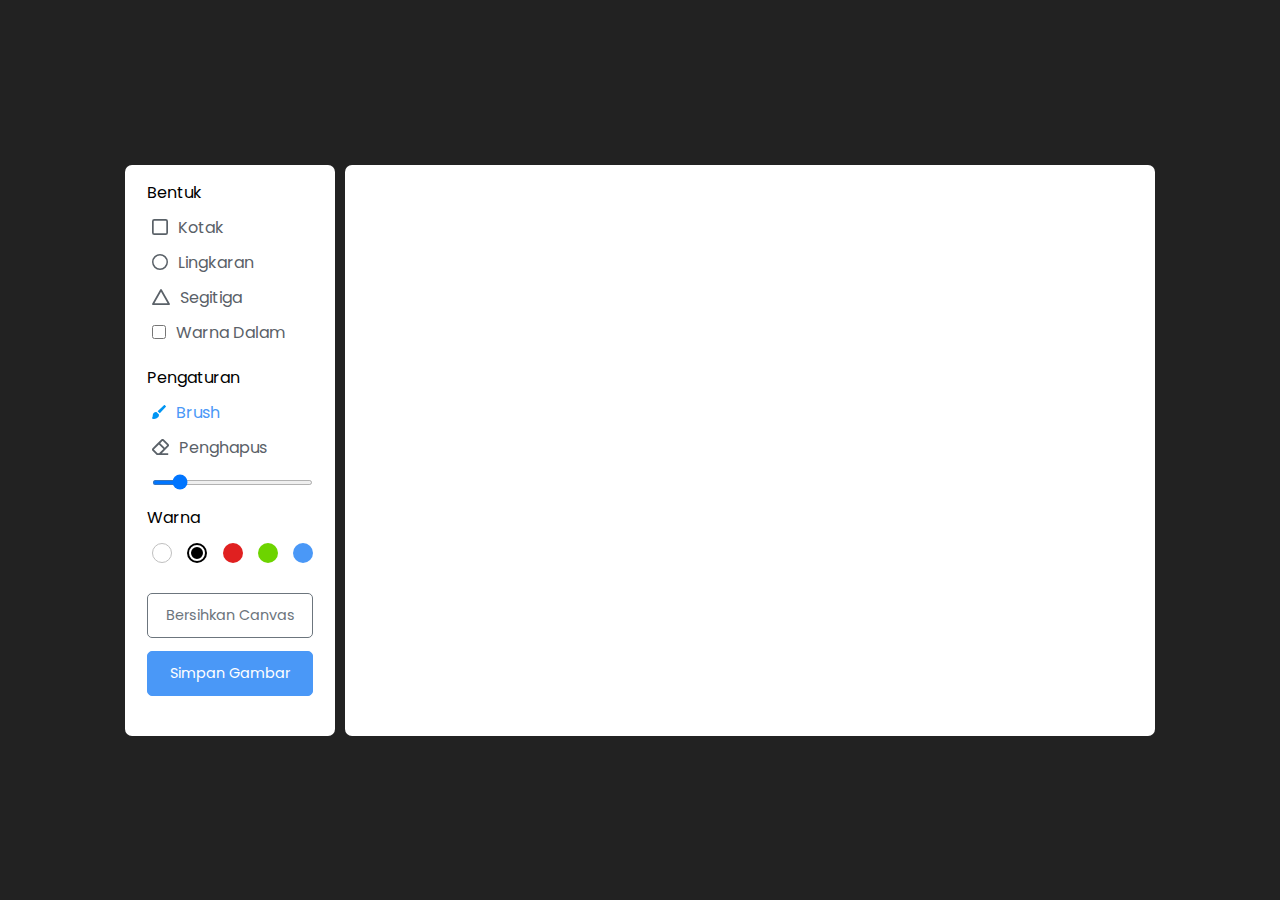
<file: index.html>
<!DOCTYPE html>
<html lang="en">

<head>
  <meta charset="UTF-8">
  <meta http-equiv="X-UA-Compatible" content="IE=edge">
  <meta name="viewport" content="width=device-width, initial-scale=1.0">
  <title>Website Gambaran</title>
  <link rel="stylesheet" href="css/main.css">
</head>

<body>
  <div class="container">
    <section class="canvas-menu">
      <div class="row">
        <label class="title">Bentuk</label>
        <ul class="menu-utama">
          <li class="menu-icon tool" id="kotak">
            <img src="icons/persegi.svg">
            <span>Kotak</span>
          </li>
          <li class="menu-icon tool" id="lingkaran">
            <img src="icons/lingkaran.svg">
            <span>Lingkaran</span>
          </li>
          <li class="menu-icon tool" id="segitiga">
            <img src="icons/segitiga.svg">
            <span>Segitiga</span>
          </li>
          <li class="menu-icon" id="">
            <input type="checkbox" id="warna-dalam">
            <label for="warna-dalam">Warna Dalam</label>
          </li>
        </ul>
      </div>
      <div class="row">
        <label class="title">Pengaturan</label>
        <ul class="menu-utama">
          <li class="menu-icon active tool" id="brush">
            <img src="icons/brush.svg">
            <span>Brush</span>
          </li>
          <li class="menu-icon tool" id="penghapus">
            <img src="icons/penghapus.svg">
            <span>Penghapus</span>
          </li>
          <li class="menu-icon">
            <input type="range" id="ukuran-slider" min="1" max="30" value="5">
          </li>
        </ul>
      </div>
      <div class="row warna">
        <label class="title">Warna</label>
        <ul class="menu-utama">
          <li class="menu-icon"></li>
          <li class="menu-icon selected"></li>
          <li class="menu-icon"></li>
          <li class="menu-icon"></li>
          <li class="menu-icon">
            <input type="color" id="pilih-warna" value="#4a98f7">
          </li>
        </ul>
      </div>
      <div class="row tombol">
        <button class="reset-canvas">Bersihkan Canvas</button>
        <button class="simpan-gambar">Simpan Gambar</button>
      </div>
    </section>
    <section class="canvas">
      <canvas></canvas>
    </section>
  </div>

  <script src="js/script.js"></script>
</body>

</html>
</file>
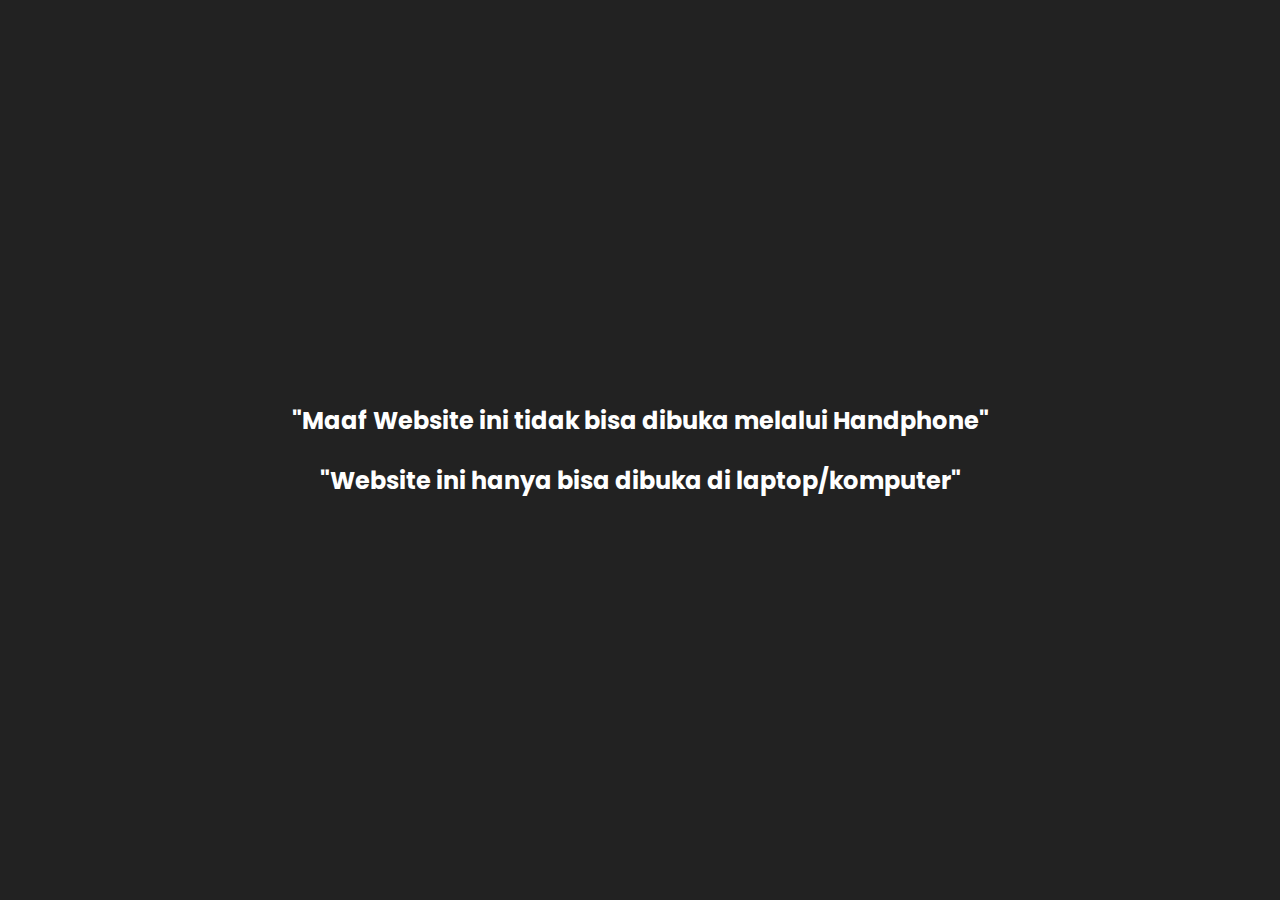
<file: phone.html>
<!DOCTYPE html>
<html lang="en">

<head>
  <meta charset="UTF-8">
  <meta http-equiv="X-UA-Compatible" content="IE=edge">
  <meta name="viewport" content="width=device-width, initial-scale=1.0">
  <title>Phone</title>
  <style>
    @import url('https://fonts.googleapis.com/css2?family=Poppins:wght@400;500;600;700&display=swap');

    * {
      margin: 0;
      padding: 0;
      box-sizing: border-box;
      font-family: 'Poppins', sans-serif;
    }

    body {
      display: flex;
      align-items: center;
      justify-content: center;
      min-height: 100vh;
      background: #222;
    }

    .container {
      color: #fff;
      text-align: center;
    }
  </style>
</head>

<body>
  <div class="container">
    <h2>"Maaf Website ini tidak bisa dibuka melalui Handphone"</h2>
    <br>
    <h2>"Website ini hanya bisa dibuka di laptop/komputer"</h2>
  </div>
  <script src="js/script.js"></script>
</body>

</html>
</file>
<file: css/main.css>
@import url('https://fonts.googleapis.com/css2?family=Poppins:wght@400;500;600;700&display=swap');

* {
  margin: 0;
  padding: 0;
  box-sizing: border-box;
  font-family: 'Poppins', sans-serif;
}

body {
  display: flex;
  align-items: center;
  justify-content: center;
  min-height: 100vh;
  background: #222;
}

.container {
  display: flex;
  width: 100%;
  gap: 10px;
  padding: 10px;
  max-width: 1050px;
}

section {
  background: #fff;
  border-radius: 7px;
}

.canvas-menu {
  width: 210px;
  padding: 15px 22px 0;
}

.canvas-menu .row {
  margin-bottom: 20px;
}

.row .menu-utama {
  list-style: none;
  margin: 10px 0 0 5px;
}

.row .menu-utama .menu-icon {
  display: flex;
  cursor: pointer;
  align-items: center;
  margin-bottom: 10px;
}

.menu-icon:is(:hover, .active) img {
  filter: invert(17%) sepia(90%) saturate(3000%) hue-rotate(900deg) brightness(100%) contrast(100%);
}

.menu-icon :where(span, label) {
  color: #5A6168;
  cursor: pointer;
  padding-left: 10px;
}

.menu-icon:is(:hover, .active) :where(span, label) {
  color: #4a98f7;
}

.menu-icon #warna-dalam {
  cursor: pointer;
  height: 14px;
  width: 14px;
}

#warna-dalam:checked~label {
  color: #4a98f7;
}

.menu-icon #ukuran-slider {
  width: 100%;
  height: 5px;
  margin-top: 10px;
}

.warna .menu-utama {
  display: flex;
  justify-content: space-between;
}

.warna .menu-icon {
  height: 20px;
  width: 20px;
  background: red;
  border-radius: 50%;
  margin-top: 3px;
  position: relative;
}

.warna .menu-icon:nth-child(1) {
  background-color: #fff;
  border: 1px solid #bfbfbf;
}

.warna .menu-icon:nth-child(2) {
  background-color: #000;
}

.warna .menu-icon:nth-child(3) {
  background-color: #E02020;
}

.warna .menu-icon:nth-child(4) {
  background-color: #6DD400;
}

.warna .menu-icon:nth-child(5) {
  background-color: #4a98f7;
}

.warna .menu-icon.selected::before {
  position: absolute;
  content: "";
  top: 50%;
  left: 50%;
  height: 12px;
  width: 12px;
  background: inherit;
  border-radius: inherit;
  border: 2px solid #fff;
  transform: translate(-50%, -50%);
}

.warna .menu-icon:first-child.selected:before {
  border-color: #ccc;
}

.menu-icon #pilih-warna {
  opacity: 0;
  cursor: pointer;
}

.tombol button {
  width: 100%;
  color: #fff;
  border: none;
  outline: none;
  padding: 11px 0;
  font-size: 0.9rem;
  margin-bottom: 13px;
  background: none;
  border-radius: 5px;
  cursor: pointer;
}

.tombol .reset-canvas {
  color: #6c757d;
  border: 1px solid #6c757d;
  transition: all 0.3s ease;
}

.reset-canvas:hover {
  color: #fff;
  background: #6c757d;
}

.tombol .simpan-gambar {
  background: #4a98f7;
  border: 1px solid #4a98f7;
}

.canvas {
  flex: 1;
}

.canvas canvas {
  width: 100%;
  height: 100%;
}
</file>
